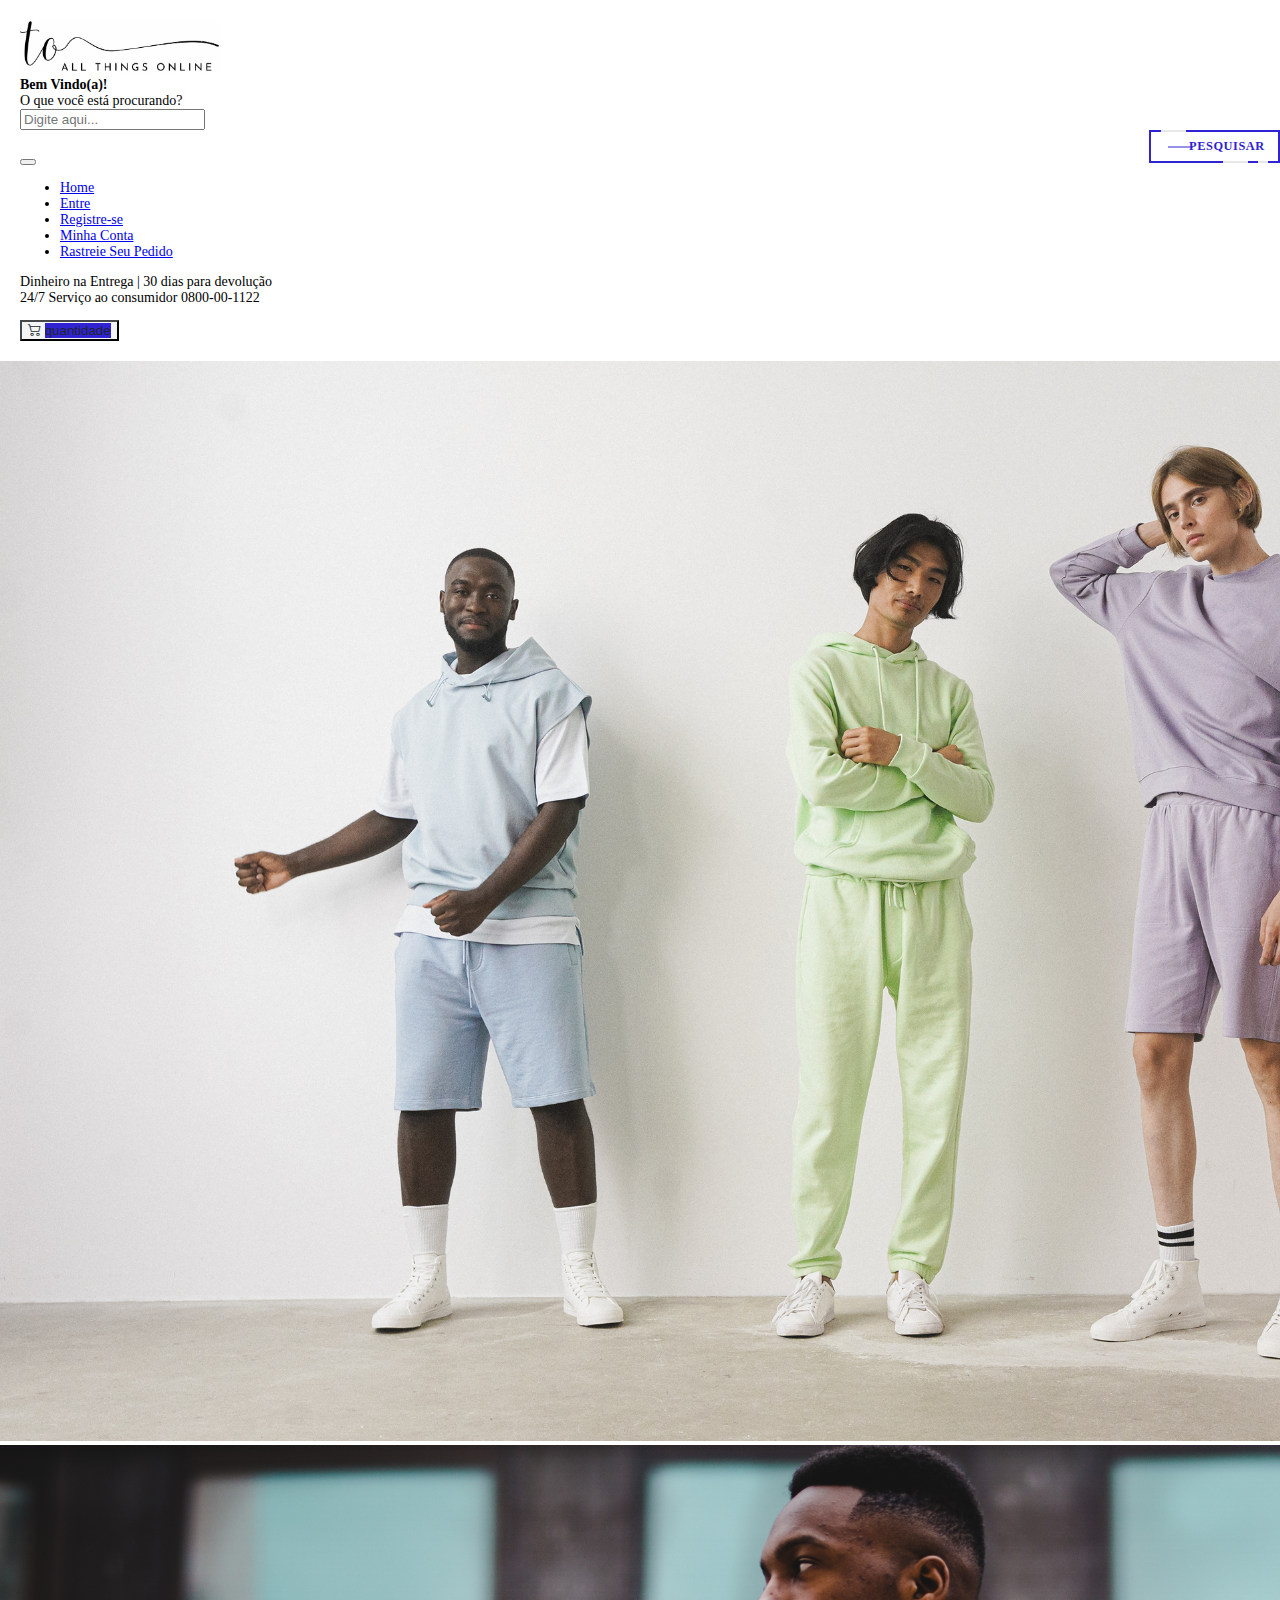
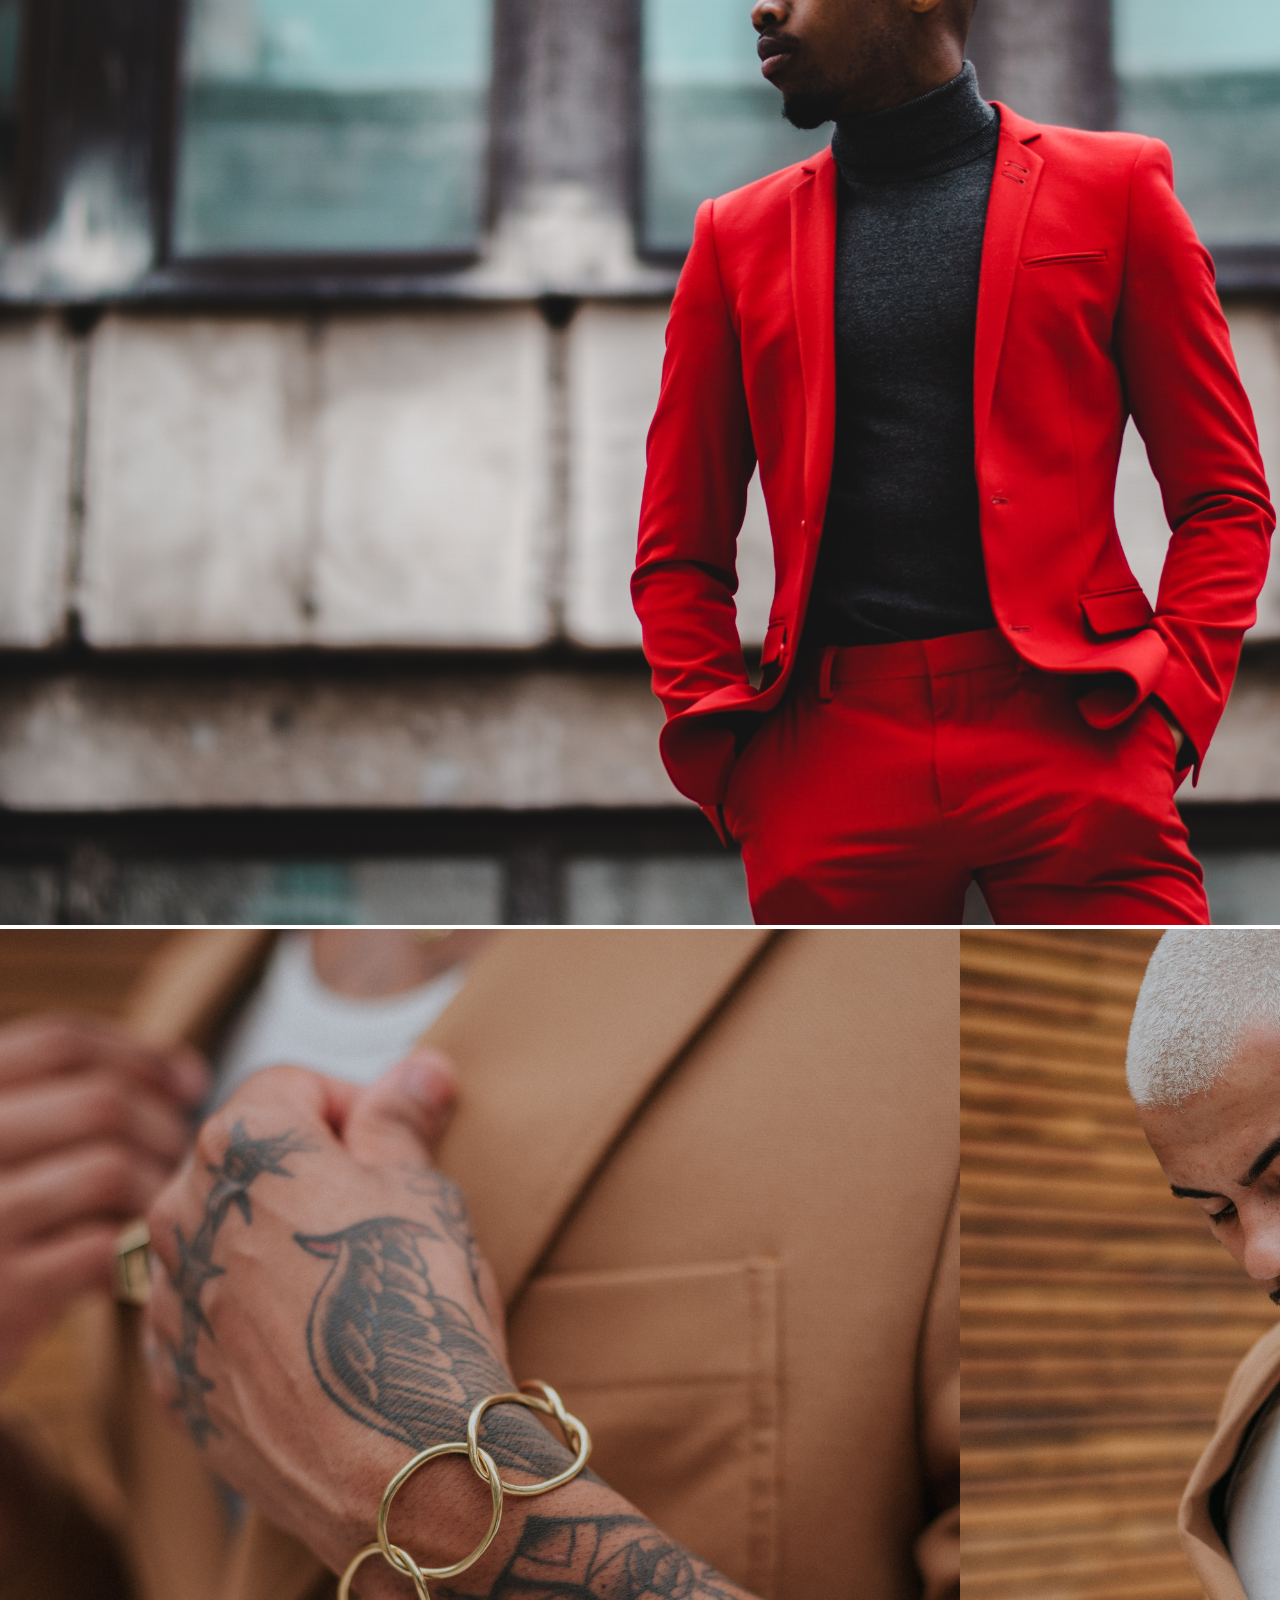
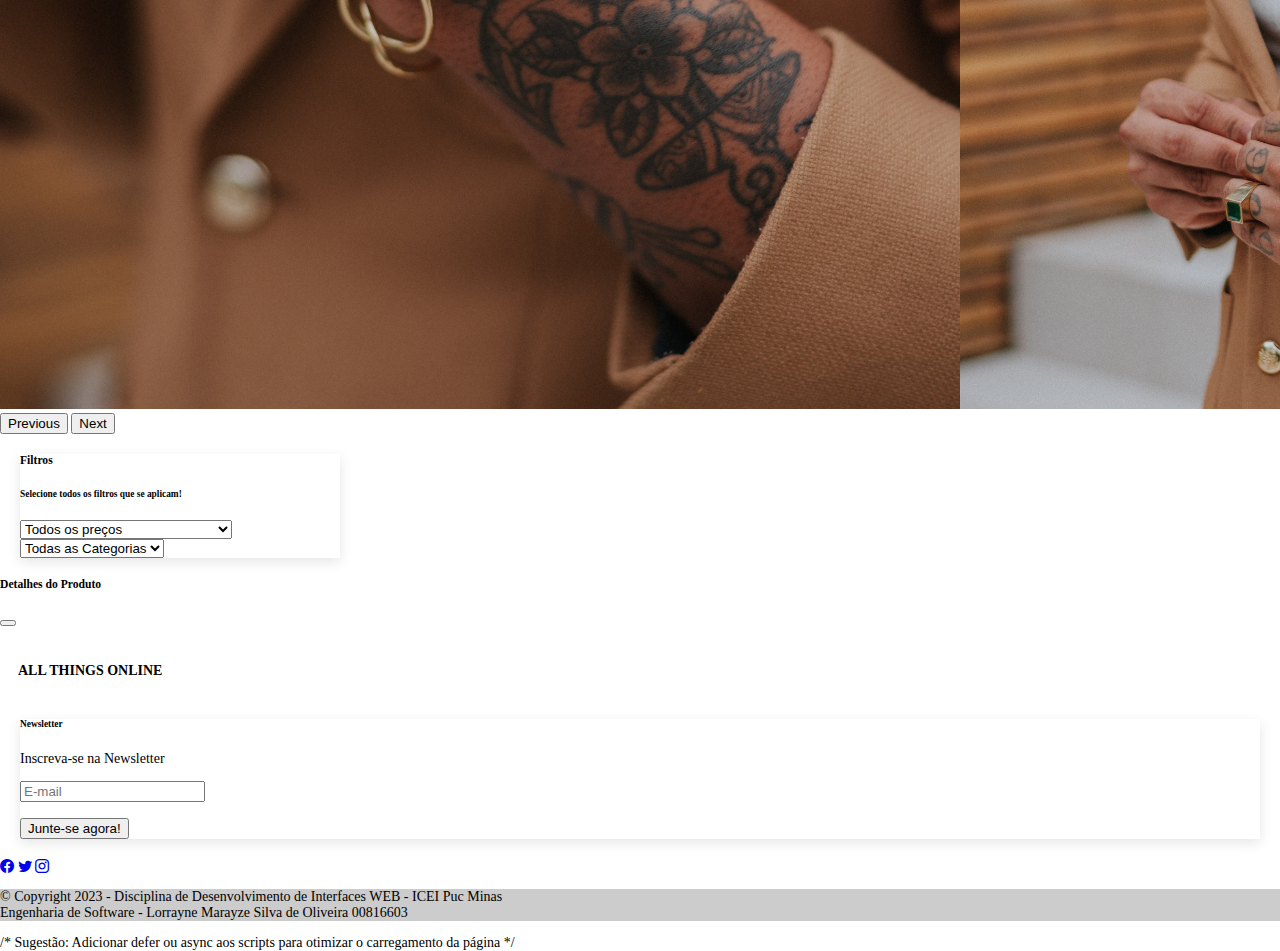
<file: index.html>
<!doctype html>
<html lang="en">

<head>
  <title>All Things Online</title>

  <meta charset="utf-8">
  <meta name="viewport" content="width=device-width, initial-scale=1, shrink-to-fit=no">
  <link rel="stylesheet" href="index.css">
  <link rel="shortcut icon" href="icons8-circled-a-50.png" type="image/x-icon">

  <script src="https://code.jquery.com/jquery-3.6.0.min.js"></script>
  <link href="https://cdn.jsdelivr.net/npm/bootstrap@5.2.1/dist/css/bootstrap.min.css" rel="stylesheet"
    integrity="sha384-iYQeCzEYFbKjA/T2uDLTpkwGzCiq6soy8tYaI1GyVh/UjpbCx/TYkiZhlZB6+fzT" crossorigin="anonymous">

  <link rel="stylesheet" href="https://cdn.jsdelivr.net/npm/bootstrap-icons@1.5.0/font/bootstrap-icons.css">
  <link rel="stylesheet" href="https://cdnjs.cloudflare.com/ajax/libs/font-awesome/5.15.3/css/all.min.css">
  <script src="https://ajax.googleapis.com/ajax/libs/jquery/3.5.1/jquery.min.js"></script>

   <link rel="icon" href="favicon.ico" type="image/x-icon">

</head>

<main>
  <nav class="navbar navbar-expand-lg">
    <div class="container-fluid">
      <a class="navbar-brand" href="index.html"><img src="logo-ato.jpeg" alt="to - All Things Online" width=200></a>
      <div class="row">
        <div class="navbar-text mx-auto"> <b>Bem Vindo(a)!</b>
        </div>
        <div class="form-group">
          <label for="searchInput">O que você está procurando?</label>
          <div class="input-group">
            <input type="text" id="searchInput" class="form-control form-control-sm" placeholder="Digite aqui...">
            <div class="input-group-append">
              <a class="fancy m-3" id="searchButtonHome" href="#">
                <span class="top-key"></span>
                <span class="text">Pesquisar</span>
                <span class="bottom-key-1"></span>
                <span class="bottom-key-2"></span>
              </a>
            </div>
          </div>
        </div>

        </form>
      </div>

      <div class="row">
        <button class="navbar-toggler" type="button" data-bs-toggle="collapse" data-bs-target="#navbarNav"
          aria-controls="navbarNav" aria-expanded="false" aria-label="Toggle navigation">
          <span class="navbar-toggler-icon"></span>
        </button>
        <div class="collapse navbar-collapse justify-content-end" id="navbarNav">
          <ul class="navbar-nav">
            <li class="nav-item">
              <a class="nav-link active" aria-current="page" href="index.html">Home</a>
            </li>
            <li class="nav-item">
              <a class="nav-link" href="#"
                onclick="alert('Estamos trabalhando para o funcionamento completo de nosso site. Obrigada pela compreensão! ')">Entre</a>
            </li>
            <li class="nav-item">
              <a class="nav-link" href="#"
                onclick="alert('Estamos trabalhando para o funcionamento completo de nosso site. Obrigada pela compreensão! ')">Registre-se</a>
            </li>
            <li class="nav-item">
              <a class="nav-link" href="#"
                onclick="alert('Estamos trabalhando para o funcionamento completo de nosso site. Obrigada pela compreensão! ')">Minha
                Conta</a>
            </li>
            <li class="nav-item">
              <a class="nav-link" href="#"
                onclick="alert('Estamos trabalhando para o funcionamento completo de nosso site. Obrigada pela compreensão! ')">Rastreie
                Seu Pedido</a>
            </li>
          </ul>
        </div>

        <div class="row">
          <div class="col-10">
            <div class="container text-end">
              <p>Dinheiro na Entrega | 30 dias para devolução<br>24/7 Serviço ao consumidor 0800-00-1122</p>
            </div>
          </div>
          <div class="col">
            <nav class="navbar bg-body-tertiary justify-content-center">
              <div class="container-fluid justify-content-left">

                <button type="button" class="btn btn-custom position-relative border"
                  onclick="alert('Estamos trabalhando para o funcionamento completo de nosso site. Obrigada pela compreensão! ')">
                  <i class="bi bi-cart2"></i>
                  <span
                    class="position-absolute top-0 start-100 translate-middle p-2 bg-pink border border-light rounded-circle">
                    <span class="visually-hidden">quantidade</span>
                  </span>
                </button>
              </div>
            </nav>
          </div>
        </div>
      </div>
    </div>
  </nav>


</main>


<!-- forms and carousel -->

<div id="carousel" class="carousel slide">
  <div class="carousel-inner">
    <div class="carousel-item active">
      <img src="photos.site.png" class="d-block w-100" alt="...">
    </div>
    <div class="carousel-item">
      <img src="photos.site (1).png" class="d-block w-100" alt="...">
    </div>
    <div class="carousel-item">
      <img src="photos.site (2).png" class="d-block w-100" alt="...">
    </div>
  </div>
  <button class="carousel-control-prev" type="button" data-bs-target="#carousel" data-bs-slide="prev">
    <span class="carousel-control-prev-icon" aria-hidden="true"></span>
    <span class="visually-hidden">Previous</span>
  </button>
  <button class="carousel-control-next" type="button" data-bs-target="#carousel" data-bs-slide="next">
    <span class="carousel-control-next-icon" aria-hidden="true"></span>
    <span class="visually-hidden">Next</span>
  </button>
</div>

<div class="row">
  <!-- Filters Card -->
  <div class="col-md-3">
    <div class="card" style="width: 20rem;">
      <div class="card-body">
        <h5 class="card-title">Filtros</h5>
        <h6 class="card-subtitle mb-2 text-body-secondary">Selecione todos os filtros que se aplicam!</h6>
        <select id="priceFilter" class="form-control mb-3">
          <option value="">Todos os preços</option>
          <option value="0-800">até R$800,00</option>
          <option value="0-1000">até R$1.000,00</option>
          <option value="1000+">preços maiores que R$1.000,00</option>
        </select>
        <select id="categoryFilter" class="form-control">
          <option value="">Todas as Categorias</option>
          <!-- onload-->
        </select>
      </div>
    </div>
  </div>

  <!-- Cards products -->
  <div class="col-md-9">
    <div class="row" id="products">
      <!-- onload -->
    </div>
  </div>
</div>

<!-- End -->


<div class="modal fade" id="productDetailsModal" tabindex="-1" aria-labelledby="productDetailsModalLabel" aria-hidden="true">
  <div class="modal-dialog d-flex flex-column justify-content-center">
    <div class="modal-content">
      <div class="modal-header">
        <h5 class="modal-title text-center" id="productDetailsModalLabel">Detalhes do Produto</h5>
        <button type="button" class="btn-close" data-bs-dismiss="modal" aria-label="Close"></button>
      </div>
      <div class="modal-body">
        <div id="product-details" class="modalDetalhes"></div>
      </div>
    </div>
  </div>
</div>




</body>

<!-- footer  -->
<footer class="bg-dark text-center text-white">
  <h4 class="italic">ALL THINGS ONLINE</h4>

  <div class="card mb-3 bg-dark text-center text-white">
    <div class="row g-0">

      <div class="card-body">
        <h6 class="card-title">Newsletter</h6>
        <p class="card-text">Inscreva-se na Newsletter</p>
        <input placeholder="E-mail">
        <div class="justify-content-end">
          <br />
          <button class="btn btn-outline-light"
            onclick="alert('Infelizmente você ainda não pode se juntar à nossa Newsletter, espere mais um pouco até que atualizemos tudo! ')">Junte-se
            agora!</button>
        </div>
      </div>
    </div>
  </div>
  <div class="container p-4 pb-0">
    <section class="mb-4">

      <a class="btn btn-outline-light btn-floating m-1" href="https://pt-br.facebook.com/" role="button"><i
          class="bi bi-facebook"></i></a>

      <a class="btn btn-outline-light btn-floating m-1" href="https://twitter.com/i/flow/login" role="button"><i
          class="bi bi-twitter"></i></a>

      <a class="btn btn-outline-light btn-floating m-1" href="https://www.instagram.com/" role="button"><i
          class="bi bi-instagram"></i></a>
  </div>


  <!-- Copyright -->
  <div class="text-center p-3" style="background-color: rgba(0, 0, 0, 0.2);">
    <p> © Copyright 2023 - Disciplina de Desenvolvimento de Interfaces WEB - ICEI Puc Minas <br> Engenharia de Software
      - Lorrayne Marayze Silva de Oliveira 00816603</p>
  </div>
</footer>
</main>

<script>
  $(document).ready(function () {
    $(document).on('click', '.ver-detalhes-btn', function () {
      
      var id = $(this).data('id');

      $.ajax({
        url: `https://diwserver.vps.webdock.cloud/products/${id}`,
        type: 'GET',
        success: function (data) {
          $('#product-details').empty();
          $('#product-details').append(generateProductDetails(data));
          $('#productDetailsModal').modal('show');
        },
        error: function (xhr, status, error) {
          console.error('Erro ao buscar detalhes:', error);
        }
      });
    });
  });

  function generateProductDetails(product) {
  return `
    <div class="col-lg-4 col-md-6" data-category="${product.category}">
        <img class="" width="110px" src="${product.image}" alt="${product.title}">
        <div class="">
          <h5 class="card-title">${product.title}</h5>
          <p class="card-text category">${product.category}</p>
        </div>
      </div>
    </div>
    <div class="mt-auto text-end">
          <button type="button" class="btn btn-light" id="modal-buttonDetails" onclick="window.location.href = 'detalhes.html?id=${product.id}';">Mais Detalhes</button>
        </div>
  `;
}

</script>


<script src="index.js"></script>
<script src="filters.js"></script>
<script>
  displayProducts();
</script>
<!-- Bootstrap JavaScript Libraries -->
<script src="https://cdn.jsdelivr.net/npm/@popperjs/core@2.11.6/dist/umd/popper.min.js"
  integrity="sha384-oBqDVmMz9ATKxIep9tiCxS/Z9fNfEXiDAYTujMAeBAsjFuCZSmKbSSUnQlmh/jp3" crossorigin="anonymous">
  </script>


/* Sugestão: Adicionar defer ou async aos scripts para otimizar o carregamento da página */

<script src="https://cdn.jsdelivr.net/npm/bootstrap@5.2.1/dist/js/bootstrap.min.js"
  integrity="sha384-7VPbUDkoPSGFnVtYi0QogXtr74QeVeeIs99Qfg5YCF+TidwNdjvaKZX19NZ/e6oz" crossorigin="anonymous">
  </script>
</body>

</html>
</file>
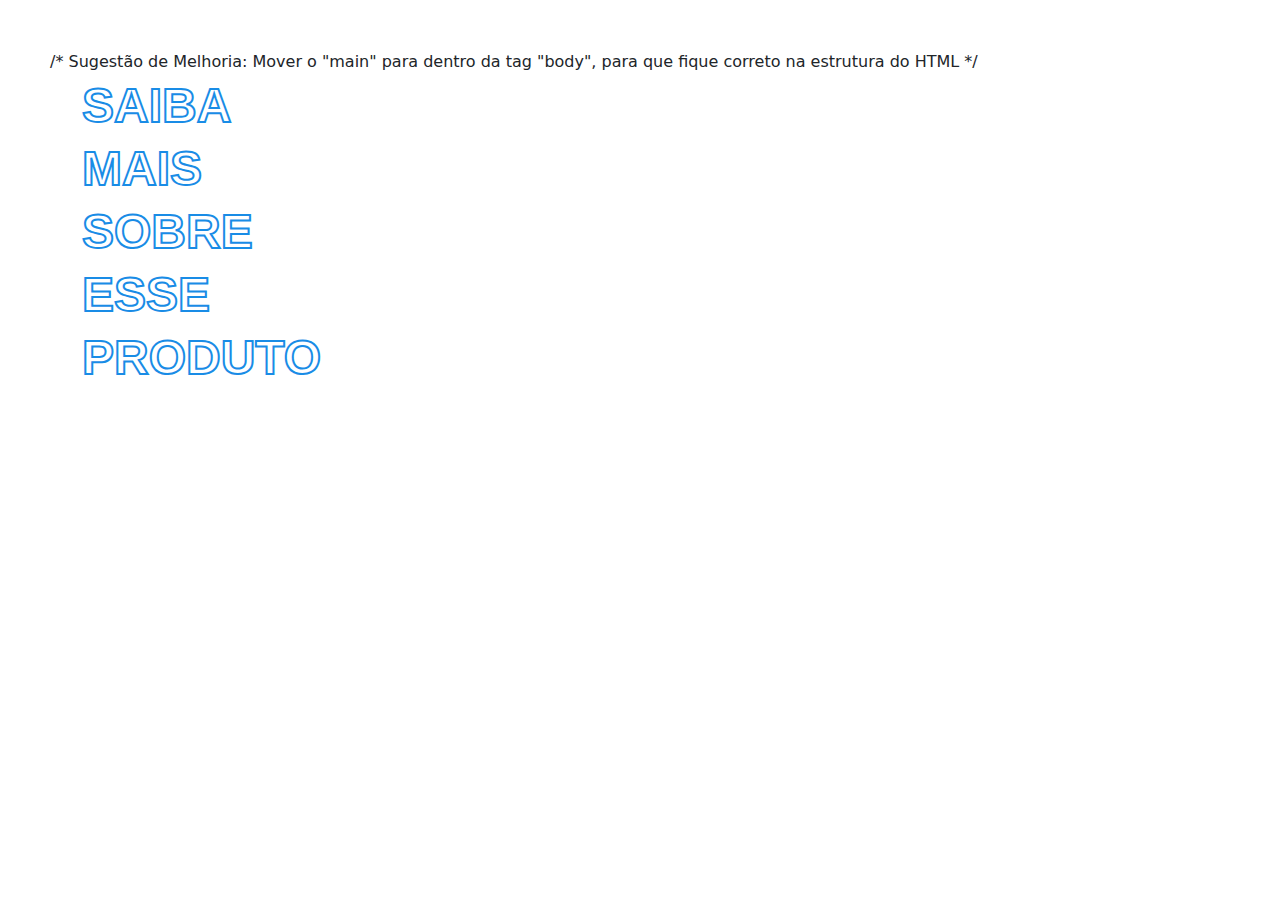
<file: detalhes.html>
<!DOCTYPE html>
<html lang="en">

<head>
  <meta charset="UTF-8">
  <meta name="viewport" content="width=device-width, initial-scale=1.0">
  <title>Detalhes do Produto</title>
  <link rel="stylesheet" href="https://cdn.jsdelivr.net/npm/bootstrap@5.2.1/dist/css/bootstrap.min.css">
  <link rel="stylesheet" href="detalhes.css">
  <link rel="icon" href="favicon.ico" type="image/x-icon">
</head>

/* Sugestão de Melhoria: Mover o "main" para dentro da tag "body", para que fique correto na estrutura do HTML */

<main>
  <ul>
    <li><a href="#">saiba</a></li>
    <li><a href="#">mais</a></li>
    <li><a href="#">sobre</a></li>
    <li><a href="#">esse</a></li>
    <li><a href="#">produto</a></li>
  </ul>
</main>

<body>

  <div class="container">
    <div id="productDetails" class="row"></div>
  </div>

  <!-- Products Cards -->
  <div class="col-md-9">
    <div class="row" id="products">
      <!-- onload content -->
    </div>
  </div>

  <script src="https://code.jquery.com/jquery-3.6.0.min.js"></script>
  <script src="https://cdn.jsdelivr.net/npm/bootstrap@5.2.1/dist/js/bootstrap.bundle.min.js"></script>
  <script src="detalhes.js"></script>

</body>

</html>
</file>
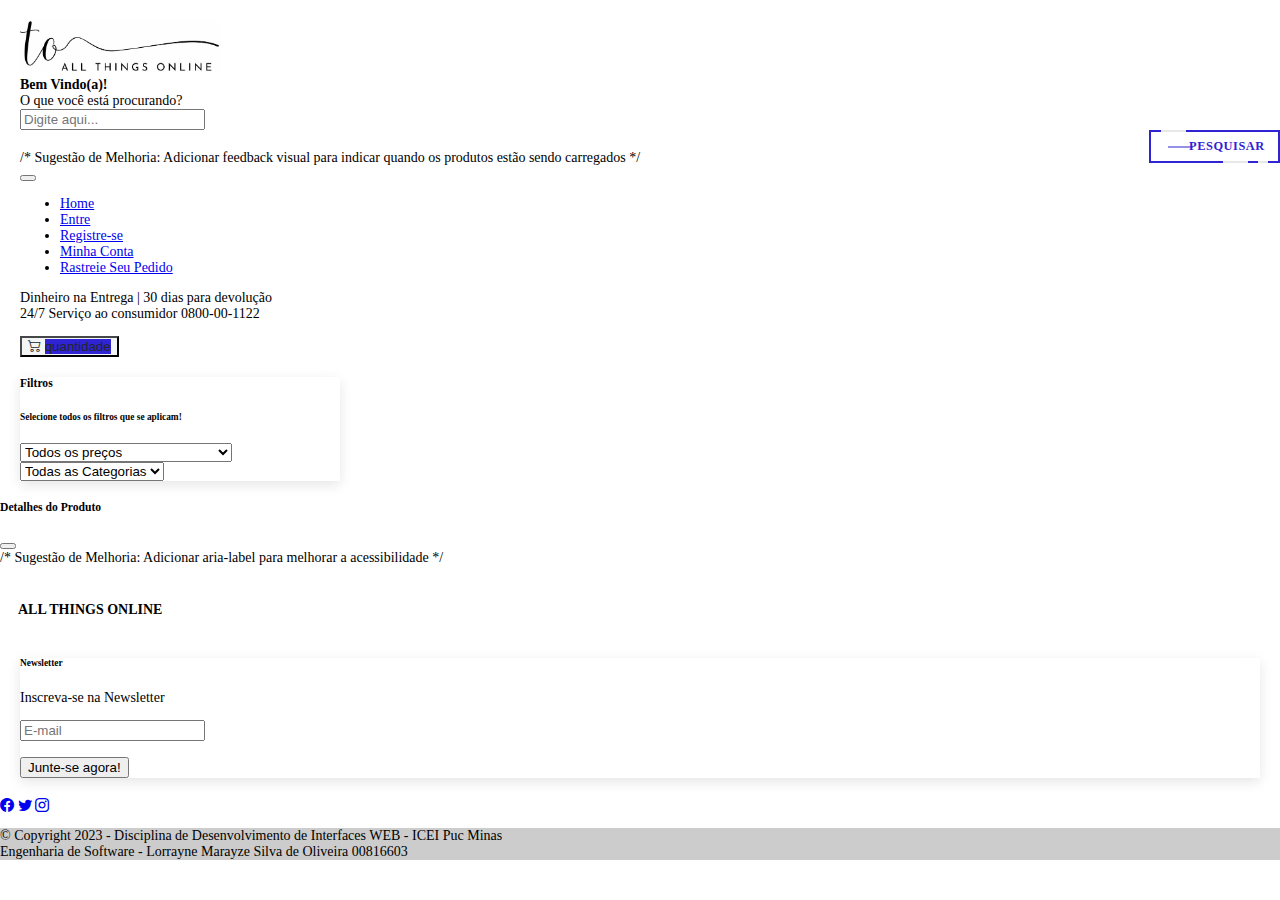
<file: pesquisa.html>
<!doctype html>
<html lang="en">

<head>
  <title>All Things Online</title>
  <!--meta tags -->
  <meta charset="utf-8">
  <meta name="viewport" content="width=device-width, initial-scale=1, shrink-to-fit=no">
  <link rel="stylesheet" href="index.css">
  <link rel="shortcut icon" href="icons8-circled-a-50.png" type="image/x-icon">
  <script src="https://code.jquery.com/jquery-3.6.0.min.js"></script>

  <!-- Bootstrap CSS v5.2.1 -->
  <link href="https://cdn.jsdelivr.net/npm/bootstrap@5.2.1/dist/css/bootstrap.min.css" rel="stylesheet"
    integrity="sha384-iYQeCzEYFbKjA/T2uDLTpkwGzCiq6soy8tYaI1GyVh/UjpbCx/TYkiZhlZB6+fzT" crossorigin="anonymous">

  <link rel="stylesheet" href="https://cdn.jsdelivr.net/npm/bootstrap-icons@1.5.0/font/bootstrap-icons.css">

</head>


<main>
  <nav class="navbar navbar-expand-lg">
    <div class="container-fluid">
      <a class="navbar-brand" href="index.html"><img src="logo-ato.jpeg" alt="to - All Things Online" width=200></a>
      <div class="row">
        <div class="navbar-text mx-auto"> <b>Bem Vindo(a)!</b>
        </div>
        <div class="form-group">
          <label for="searchInput">O que você está procurando?</label>
          <div class="input-group">
            <input type="text" id="searchInput" class="form-control" placeholder="Digite aqui...">
            <div class="input-group-append">
              <a class="fancy m-3" id="searchButton" href="#">
                <span class="top-key"></span>
                <span class="text">Pesquisar</span>
                <span class="bottom-key-1"></span>
                <span class="bottom-key-2"></span>
              </a>
            </div>
          </div>
        </div>

        </form>
      </div>

/* Sugestão de Melhoria: Adicionar feedback visual para indicar quando os produtos estão sendo carregados */

      <div class="row">
        <button class="navbar-toggler" type="button" data-bs-toggle="collapse" data-bs-target="#navbarNav"
          aria-controls="navbarNav" aria-expanded="false" aria-label="Toggle navigation">
          <span class="navbar-toggler-icon"></span>
        </button>
        <div class="collapse navbar-collapse justify-content-end" id="navbarNav">
          <ul class="navbar-nav">
            <li class="nav-item">
              <a class="nav-link" href="index.html">Home</a>
            </li>
            <li class="nav-item">
              <a class="nav-link" href="#"
                onclick="alert('Estamos trabalhando para o funcionamento completo de nosso site. Obrigada pela compreensão! ')">Entre</a>
            </li>
            <li class="nav-item">
              <a class="nav-link" href="#"
                onclick="alert('Estamos trabalhando para o funcionamento completo de nosso site. Obrigada pela compreensão! ')">Registre-se</a>
            </li>
            <li class="nav-item">
              <a class="nav-link" href="#"
                onclick="alert('Estamos trabalhando para o funcionamento completo de nosso site. Obrigada pela compreensão! ')">Minha
                Conta</a>
            </li>
            <li class="nav-item">
              <a class="nav-link" href="#"
                onclick="alert('Estamos trabalhando para o funcionamento completo de nosso site. Obrigada pela compreensão! ')">Rastreie
                Seu Pedido</a>
            </li>
          </ul>
        </div>

        <div class="row">
          <div class="col-10">
            <div class="container text-end">
              <p>Dinheiro na Entrega | 30 dias para devolução<br>24/7 Serviço ao consumidor 0800-00-1122</p>
            </div>
          </div>
          <div class="col">
            <!--cart and information  -->
            <nav class="navbar bg-body-tertiary justify-content-center">
              <div class="container-fluid justify-content-left">

                <button type="button" class="btn btn-custom position-relative border"
                  onclick="alert('Estamos trabalhando para o funcionamento completo de nosso site. Obrigada pela compreensão! ')">
                  <i class="bi bi-cart2"></i>
                  <span
                    class="position-absolute top-0 start-100 translate-middle p-2 bg-pink border border-light rounded-circle">
                    <span class="visually-hidden">quantidade</span>
                  </span>
                </button>
              </div>
            </nav>
          </div>
        </div>
      </div>
    </div>
  </nav>


</main>


<div class="row">
  <div class="col-md-3">
    <div class="card" style="width: 20rem;">
      <div class="card-body">
        <h5 class="card-title">Filtros</h5>
        <h6 class="card-subtitle mb-2 text-body-secondary">Selecione todos os filtros que se aplicam!</h6>
        <select id="priceFilter" class="form-control mb-3">
          <option value="">Todos os preços</option>
          <option value="0-800">até R$800,00</option>
          <option value="0-1000">até R$1.000,00</option>
          <option value="1000+">preços maiores que R$1.000,00</option>
        </select>
        <select id="categoryFilter" class="form-control">
          <option value="">Todas as Categorias</option>
          <!-- onload-->
        </select>
      </div>
    </div>
  </div>

  <!-- Cards products -->
  <div class="col-md-9">
    <div class="row" id="products">
      <!-- onload -->
    </div>
  </div>
</div>

<!-- modal -->
<div class="modal fade" id="productDetailsModal" tabindex="-1" aria-labelledby="productDetailsModalLabel"
  aria-hidden="true">
  <div class="modal-dialog d-flex flex-column justify-content-center">
    <div class="modal-content">
      <div class="modal-header">
        <h5 class="modal-title text-center" id="productDetailsModalLabel">Detalhes do Produto</h5>
        <button type="button" class="btn-close" data-bs-dismiss="modal" aria-label="Close"></button>
      </div>
      <div class="modal-body">
        <div id="product-details" class="modalDetalhes"></div>
      </div>
    </div>
  </div>
</div>


</body>

/* Sugestão de Melhoria: Adicionar aria-label para melhorar a acessibilidade */

<!-- footer  -->
<footer class="bg-dark text-center text-white">
  <h4 class="italic">ALL THINGS ONLINE</h4>

  <div class="card mb-3 bg-dark text-center text-white">
    <div class="row g-0">

      <div class="card-body">
        <h6 class="card-title">Newsletter</h6>
        <p class="card-text">Inscreva-se na Newsletter</p>
        <input placeholder="E-mail">
        <div class="justify-content-end">
          <br />
          <button class="btn btn-outline-light"
            onclick="alert('Infelizmente você ainda não pode se juntar à nossa Newsletter, espere mais um pouco até que atualizemos tudo! ')">Junte-se
            agora!</button>
        </div>
      </div>
    </div>
  </div>
  <div class="container p-4 pb-0">
    <section class="mb-4">

      <a class="btn btn-outline-light btn-floating m-1" href="https://pt-br.facebook.com/" role="button"><i
          class="bi bi-facebook"></i></a>

      <a class="btn btn-outline-light btn-floating m-1" href="https://twitter.com/i/flow/login" role="button"><i
          class="bi bi-twitter"></i></a>

      <a class="btn btn-outline-light btn-floating m-1" href="https://www.instagram.com/" role="button"><i
          class="bi bi-instagram"></i></a>
  </div>


  <!-- Copyright -->
  <div class="text-center p-3" style="background-color: rgba(0, 0, 0, 0.2);">
    <p> © Copyright 2023 - Disciplina de Desenvolvimento de Interfaces WEB - ICEI Puc Minas <br> Engenharia de Software
      - Lorrayne Marayze Silva de Oliveira 00816603</p>
  </div>
</footer>
</main>


<script src="index.js"></script>
<script src="filters.js"></script>
<script>
  var queryString = window.location.search;
  var urlParams = new URLSearchParams(queryString);
  var term = urlParams.get('term');

/* Sugestão de Melhoria: Mover essa função para um arquivo de utils.js para reutilização */
  
  displayProducts(term);
</script>

<!-- Bootstrap JavaScript Libraries -->
<script src="https://cdn.jsdelivr.net/npm/@popperjs/core@2.11.6/dist/umd/popper.min.js"
  integrity="sha384-oBqDVmMz9ATKxIep9tiCxS/Z9fNfEXiDAYTujMAeBAsjFuCZSmKbSSUnQlmh/jp3" crossorigin="anonymous">
  </script>

<script src="https://cdn.jsdelivr.net/npm/bootstrap@5.2.1/dist/js/bootstrap.min.js"
  integrity="sha384-7VPbUDkoPSGFnVtYi0QogXtr74QeVeeIs99Qfg5YCF+TidwNdjvaKZX19NZ/e6oz" crossorigin="anonymous">
  </script>

<script>
  $(document).ready(function () {
    $(document).on('click', '.ver-detalhes-btn', function () {

      var id = $(this).data('id');

      $.ajax({
        url: `https://diwserver.vps.webdock.cloud/products/${id}`,
        type: 'GET',
        success: function (data) {
          $('#product-details').empty();
          $('#product-details').append(generateProductDetails(data));
          $('#productDetailsModal').modal('show');
        },
        error: function (xhr, status, error) {
          console.error('Erro ao buscar detalhes:', error);
        }
      });
    });
  });

  function generateProductDetails(product) {
    return `
    <div class="col-lg-4 col-md-6" data-category="${product.category}">
        <img class="" width="110px" src="${product.image}" alt="${product.title}">
        <div class="">
          <h5 class="card-title">${product.title}</h5>
          <p class="card-text category">${product.category}</p>
        </div>
      </div>
    </div>
    <div class="mt-auto text-end">
          <button type="button" class="btn btn-light" id="modal-buttonDetails" onclick="window.location.href = 'detalhes.html?id=${product.id}';">Mais Detalhes</button>
        </div>
  `;
  }

</script>
</body>

</html>
</file>
<file: index.css>
.ver-detalhes-btn{
    color: #2f23d4;
}
.modalDetalhes {
    text-align: center;
    margin: 0 auto;
  }
  

#carousel{
    height: 40%; 
    width: 100%; 
    display:flex;
    display: block;
    margin: 0 auto;
}
h4{
    padding: 18px;
}
nav {
background-color: white;
}

.navbar-brand {
    justify-content: left;
}
/* Button Search - navbar */
.fancy {
    background-color: transparent;
    border: 2px solid #2f23d4;
    border-radius: 0;
    box-sizing: border-box;
    color: #fff;
    cursor: pointer;
    display: inline-block;
    float: right;
    font-weight: 700;
    letter-spacing: 0.05em;
    margin: 0;
    outline: none;
    overflow: visible;
    padding: 0.60em 1.2em;
    position: relative;
    text-align: center;
    text-decoration: none;
    text-transform: none;
    transition: all 0.3s ease-in-out;
    user-select: none;
    font-size: 11px;
   }
   
   .fancy::before {
    content: " ";
    width: 1.56rem;
    height: 1px;
    background: #2f23d4;
    top: 50%;
    left: 1.5em;
    position: absolute;
    transform: translateY(-50%);
    transform-origin: center;
    transition: background 0.3s linear, width 0.3s linear;
   }
   
   .fancy .text {
    font-size: 1.125em;
    line-height: 1.33333em;
    padding-left: 2em;
    display: block;
    text-align: left;
    transition: all 0.3s ease-in-out;
    text-transform: uppercase;
    text-decoration: none;
    color: #2f23d4;
   }
   
   .fancy .top-key {
    height: 2px;
    width: 1.5625rem;
    top: -2px;
    left: 0.625rem;
    position: absolute;
    background: #e8e8e8;
    transition: width 0.5s ease-out, left 0.3s ease-out;
   }
   
   .fancy .bottom-key-1 {
    height: 2px;
    width: 1.5625rem;
    right: 1.875rem;
    bottom: -2px;
    position: absolute;
    background: #e8e8e8;
    transition: width 0.5s ease-out, right 0.3s ease-out;
   }
   
   .fancy .bottom-key-2 {
    height: 2px;
    width: 0.625rem;
    right: 0.625rem;
    bottom: -2px;
    position: absolute;
    background: #e8e8e8;
    transition: width 0.5s ease-out, right 0.3s ease-out;
   }
   
   .fancy:hover {
    color: white;
    background: #2f23d4;
   }
   
   .fancy:hover::before {
    width: 0.9375rem;
    background: white;
   }
   
   .fancy:hover .text {
    color: white;
    padding-left: 1.5em;
   }
   
   .fancy:hover .top-key {
    left: -2px;
    width: 0px;
   }
   
   .fancy:hover .bottom-key-1,
    .fancy:hover .bottom-key-2 {
    right: 0;
    width: 0;
   }

/* End */



.menu-area{
    display: flex;
    width: 100%;
    justify-content: space-between;
}

.menu-column {
    width: 50%;
}

.area-carrinho {
    display:flex;
    width:100%;
    align-items: center;
    justify-content: space-between;
}

.carrinho-info {
    margin-bottom: 0;

}

.btn-custom {
    color: #212529;
    background-color: #f3f4f5;
    border-color: #464749;
  }

  .bg-pink {
    background-color: #2f23d4;
  }


main {
    background-color: white;
    margin-top: 20px;
    margin-bottom: 20px;
    margin-left: 20px;
}

#row {
    display: flex;
}

.row:not(:last-child) {
    margin-bottom: 20px;
  }

  @media (max-width: 767.98px) {
    main {
      margin-top: 10px;
      margin-bottom: 10px;
      margin-left: 10px;
      margin-right: 10px;
    }
  }


/* Cards*/
.card {
    border-width: 0;
    box-shadow: rgba(0, 0, 0, 0.1) 0px 4px 12px;
    margin-bottom: 20px;
}

.card img {
    height: 200px;
    object-fit: cover;
}

@media (max-width: 576px) {
    .card img {
        height: 300px;
    }
}

/* footer */
* {
    -webkit-box-sizing: border-box;
    -moz-box-sizing: border-box;
    -o-box-sizing: border-box;
    -ms-box-sizing: border-box;
    box-sizing: border-box;
}

body {
    font-size: 14px;
    background: #fff;
    max-width: 1920px;
    margin: 0 auto;
    overflow-x: hidden;
    font-family: poppins;
    padding: 0;
}
body .card {
    margin: 20px;
  }
</file>
<file: detalhes.css>
h3{
    text-align: center;
    padding: 25px;
    color: #2f23d4;
}
body{
    margin: 25px;
    padding: 25px;
}
.col-md-9{
    background-color: rgb(160, 160, 235);
}


@import url("https://fonts.googleapis.com/css?family=Raleway:400,400i,700");

main {
  display: flex;

  justify-content: left;
  align-items: left;
  text-align: left;
}

/* Sugestão de Melhoria: Substituir o uso de 'start' por 'left' para consistência com o justify-content */

ul {
  display: flex;
  flex-direction: column;
  align-items: start;
  list-style-type: none;
}
    a {
      --fill-color: #198CE6;
      position: relative;
      display: block;
      padding: 4px 0;
      font: 700 3rem Raleway, sans-serif;
      text-decoration: none;
      text-transform: uppercase;
      -webkit-text-stroke: 2px var(--fill-color);
      background: linear-gradient(var(--fill-color) 0 100%) left / 0 no-repeat;
      color: transparent;
      background-clip: text;
      transition: 0.5s linear;
    }
      &:hover {
        background-size: 100%;
      }
</file>
